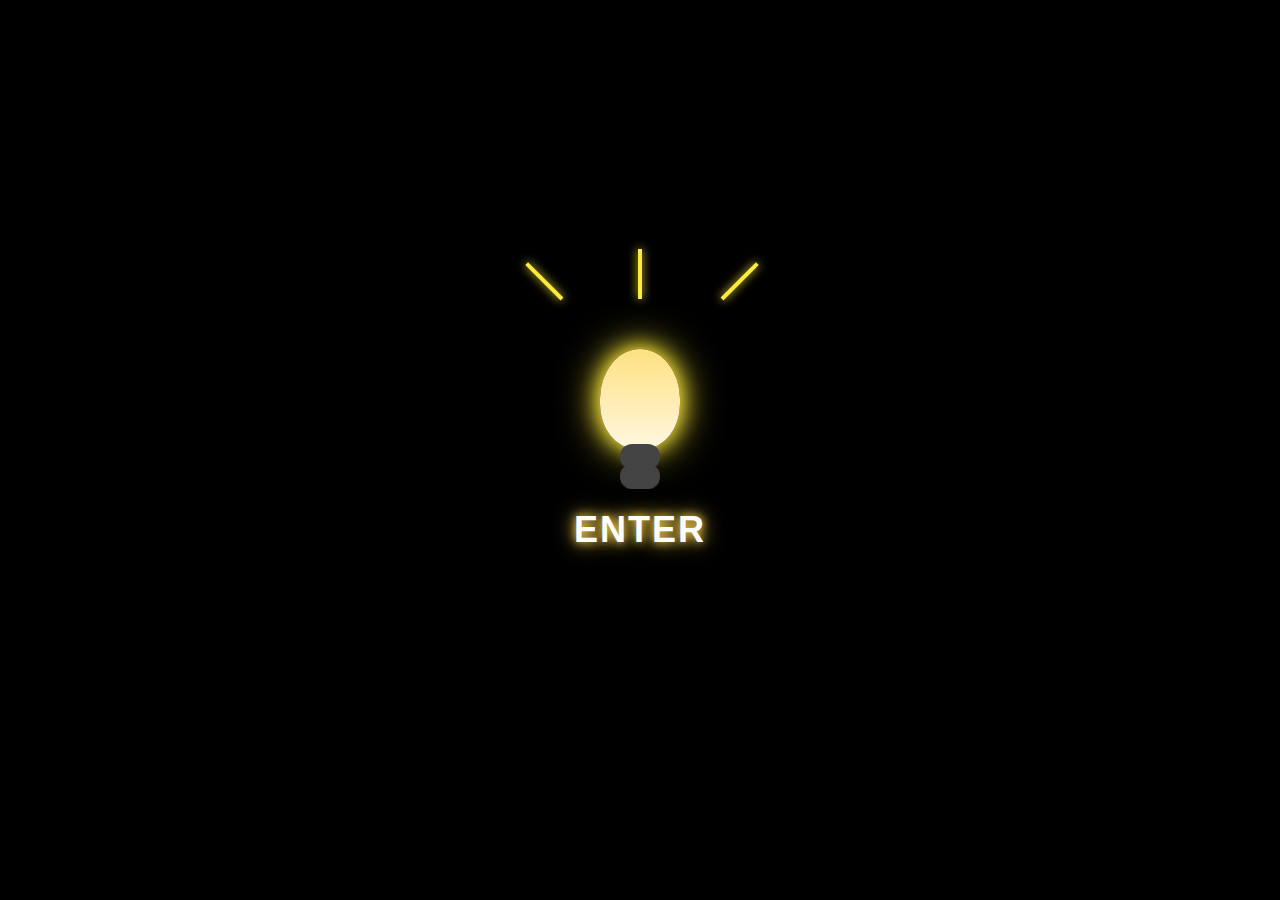
<file: index.html>
<!DOCTYPE html>
<html lang="en">
<head>
  <meta charset="UTF-8" />
  <meta name="viewport" content="width=device-width, initial-scale=1.0"/>
  <title>Enter</title>
  <link rel="stylesheet" href="index.css" />
</head>
<body>
</div>
  <div class="container">
    <div class="bulb">
      <div class="bulb-light"></div>
      <div class="base"></div>
      <div class="base2"></div>
      <div class="ray ray1"></div>
      <div class="ray ray2"></div>
      <div class="ray ray3"></div>
    </div>
    <a href="home.html" class="enter-text">ENTER</a>

  </div>
</body>
</html>
</file>
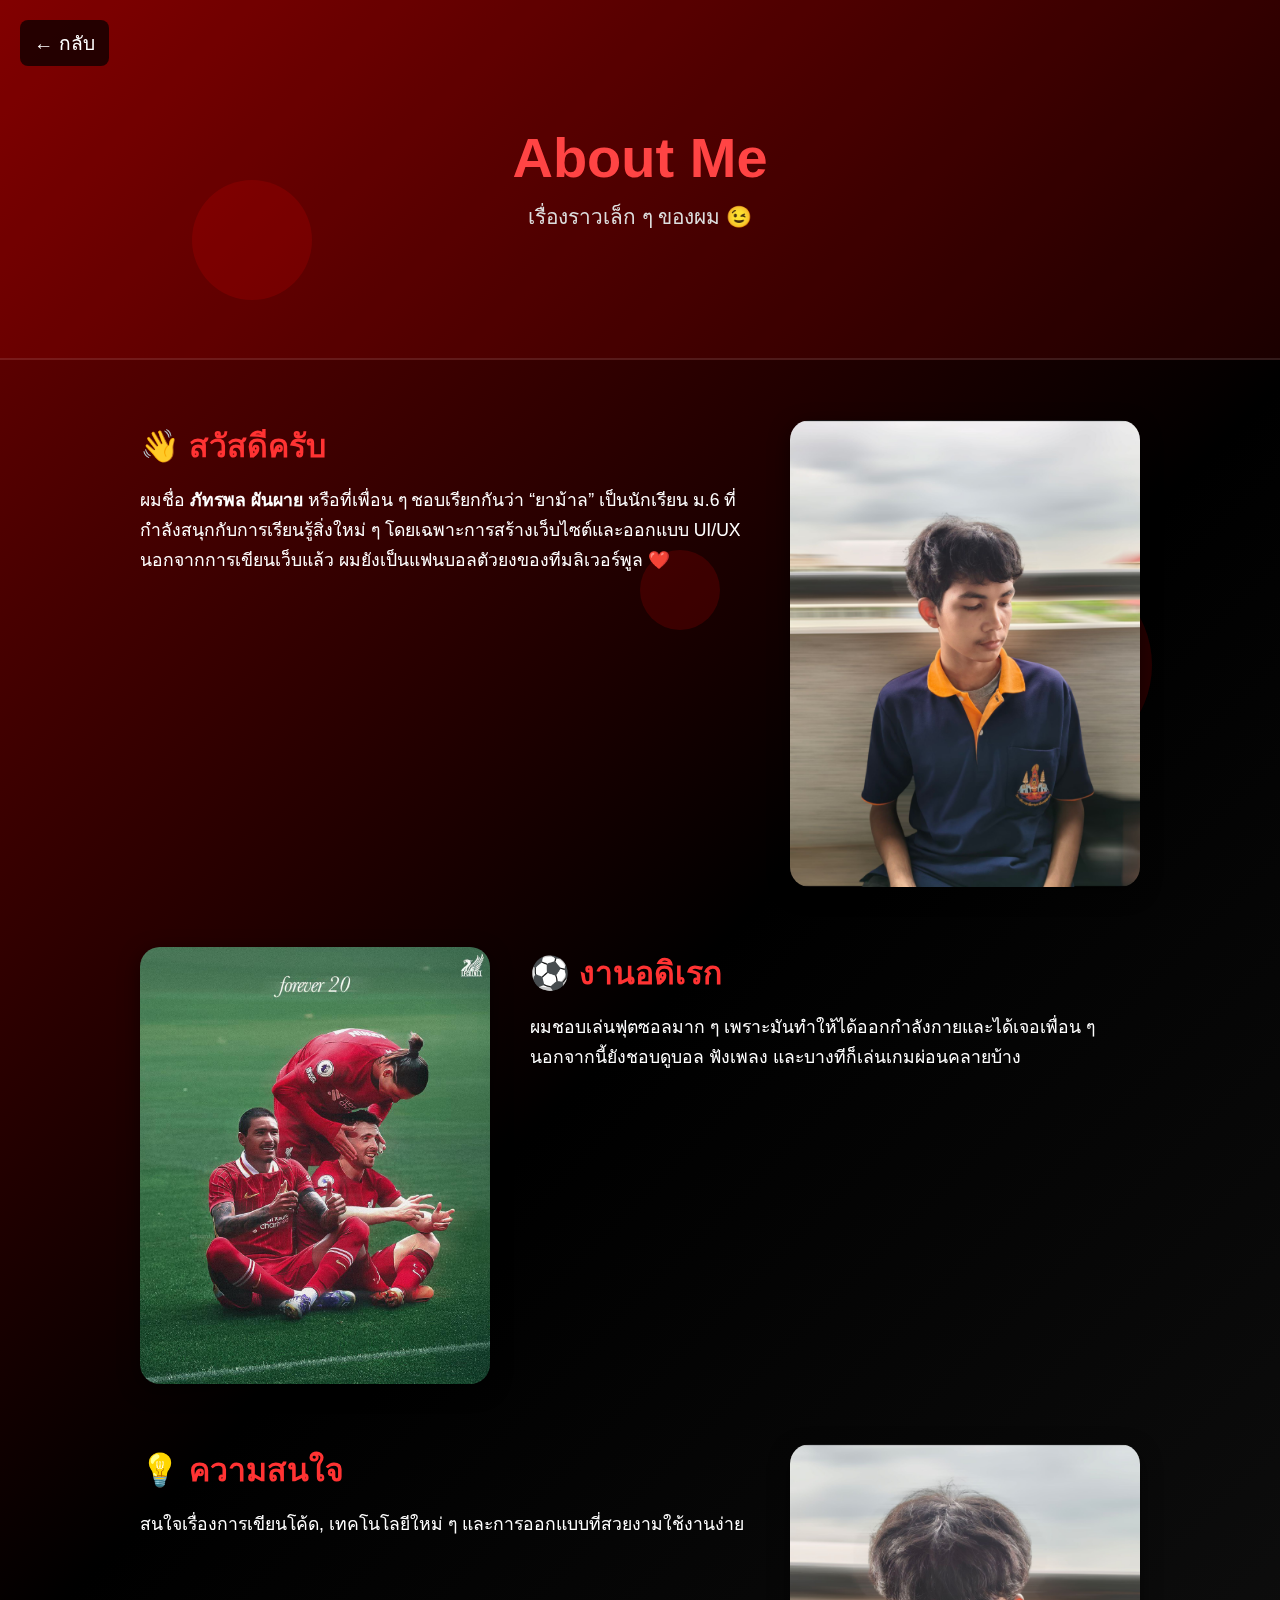
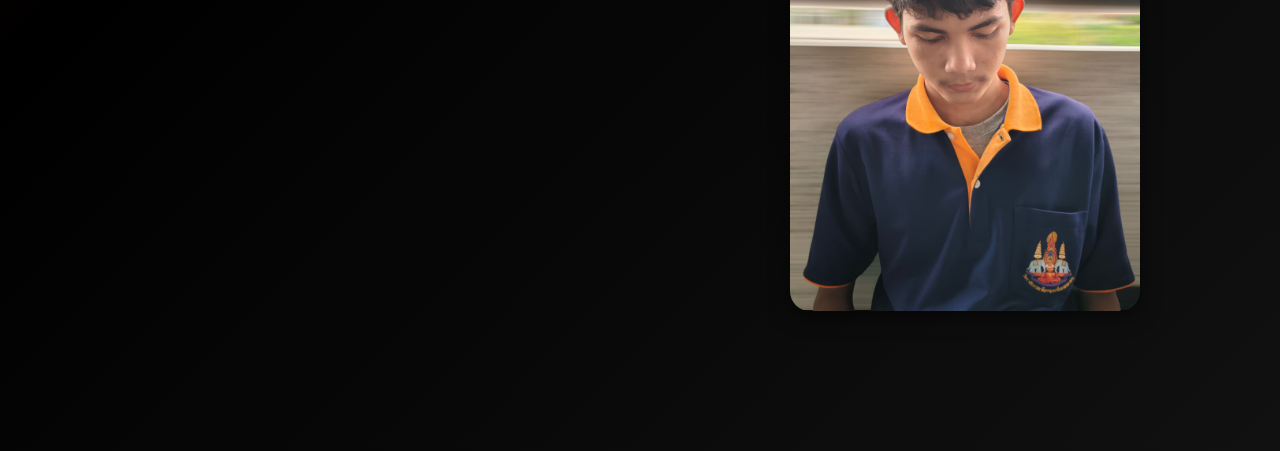
<file: about.html>
<!DOCTYPE html>
<html lang="th">
<head>
  <meta charset="UTF-8">
  <meta name="viewport" content="width=device-width, initial-scale=1.0">
  <title>About Me | My Liverpool Profile</title>
  <link rel="stylesheet" href="css/about.css">
</head>
<body>
  <!-- Back Button -->
  <a href="home.html" class="back-btn">← กลับ</a>

  <!-- Hero Section -->
  <header class="hero">
    <div class="hero-inner">
      <h1>About Me</h1>
      <p>เรื่องราวเล็ก ๆ ของผม 😉</p>
    </div>
  </header>

  <!-- Timeline Style Intro -->
  <main class="about-main">
    <section class="about-block">
      <div class="text">
        <h2>👋 สวัสดีครับ</h2>
        <p>
          ผมชื่อ <strong>ภัทรพล ผันผาย</strong> หรือที่เพื่อน ๆ ชอบเรียกกันว่า “ยาม้าล”  
          เป็นนักเรียน ม.6 ที่กำลังสนุกกับการเรียนรู้สิ่งใหม่ ๆ โดยเฉพาะการสร้างเว็บไซต์และออกแบบ UI/UX  
          นอกจากการเขียนเว็บแล้ว ผมยังเป็นแฟนบอลตัวยงของทีมลิเวอร์พูล ❤️
        </p>
      </div>
      <img src="mypicture1.jpg" alt="My photo">
    </section>

    <section class="about-block reverse">
      <img src="mypicturev2.jpg" alt="Football">
      <div class="text">
        <h2>⚽ งานอดิเรก</h2>
        <p>
          ผมชอบเล่นฟุตซอลมาก ๆ เพราะมันทำให้ได้ออกกำลังกายและได้เจอเพื่อน ๆ  
          นอกจากนี้ยังชอบดูบอล ฟังเพลง และบางทีก็เล่นเกมผ่อนคลายบ้าง
        </p>
      </div>
    </section>

    <section class="about-block">
      <div class="text">
        <h2>💡 ความสนใจ</h2>
        <p>
          สนใจเรื่องการเขียนโค้ด, เทคโนโลยีใหม่ ๆ และการออกแบบที่สวยงามใช้งานง่าย  
        </p>
      </div>
      <img src="mypicturev3.jpg" alt="Coding">
    </section>
  </main>

  <!-- Background Decorations -->
  <div class="circle c1"></div>
  <div class="circle c2"></div>
  <div class="circle c3"></div>

  <script src="main.js"></script>
</body>
</html>
</file>
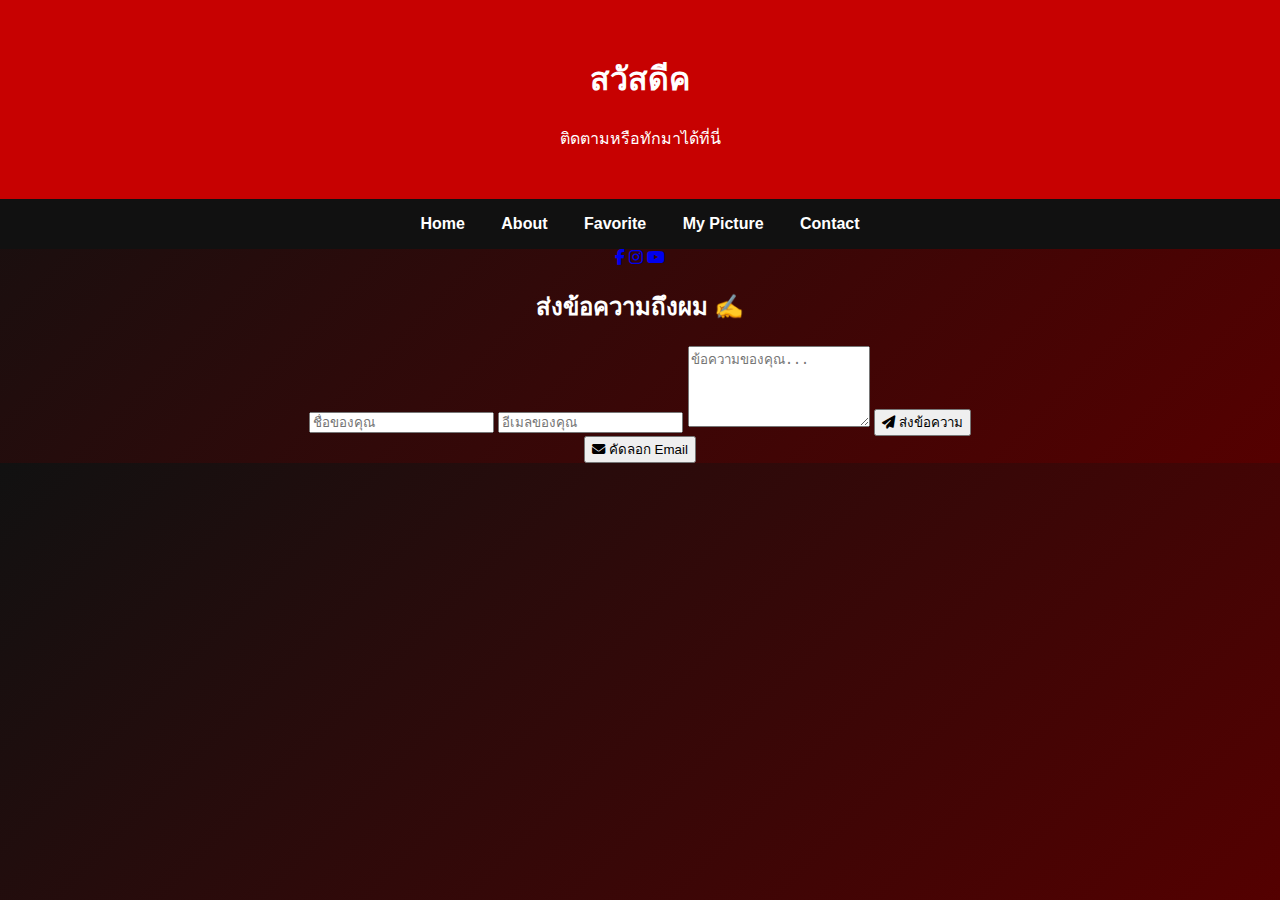
<file: contact.html>
<!DOCTYPE html>
<html lang="th">
<head>
  <meta charset="UTF-8">
  <meta name="viewport" content="width=device-width, initial-scale=1.0">
  <title>Contact - Liverpool Profile</title>

  <!-- Google Font -->
  <link href="https://fonts.googleapis.com/css2?family=Poppins:wght@300;500;700&display=swap" rel="stylesheet">

  <!-- Font Awesome -->
  <link rel="stylesheet" href="https://cdnjs.cloudflare.com/ajax/libs/font-awesome/6.5.0/css/all.min.css">

  <!-- Custom CSS -->
  <link rel="stylesheet" href="css/contact.css">
</head>
<body>
  <div class="bg"></div>

  <!-- Header -->
  <header class="header fade-in">
    <h1>ติดต่อผม 📩</h1>
    <p>ติดตามหรือทักมาได้ที่นี่</p>
  </header>

  <!-- Navbar -->
  <nav class="navbar fade-in delay">
    <a href="home.html">Home</a>
    <a href="about.html">About</a>
    <a href="favorite.html">Favorite</a>
    <a href="picture.html">My Picture</a>
    <a href="contact.html" class="active">Contact</a>
  </nav>

  <!-- Main -->
  <main class="contact-container fade-in delay2">

    <!-- Social Icons -->
    <div class="social-icons">
      <a href="https://www.facebook.com/share/1CikB1MQ98/" target="_blank" class="icon fb"><i class="fab fa-facebook-f"></i></a>
      <a href="https://www.instagram.com/yamalz_?igsh=MWd0aWVyYWg1d3pvaA==" target="_blank" class="icon ig"><i class="fab fa-instagram"></i></a>
      <a href="https://www.youtube.com" target="_blank" class="icon yt"><i class="fab fa-youtube"></i></a>
    </div>

    <!-- Contact Form -->
    <section class="form-section fade-in">
      <h2>ส่งข้อความถึงผม ✍️</h2>
      <form class="contact-form">
        <input type="text" placeholder="ชื่อของคุณ" required>
        <input type="email" placeholder="อีเมลของคุณ" required>
        <textarea rows="5" placeholder="ข้อความของคุณ..." required></textarea>
        <button type="submit"><i class="fas fa-paper-plane"></i> ส่งข้อความ</button>
      </form>
      <button onclick="copyEmail()" class="btn-copy"><i class="fas fa-envelope"></i> คัดลอก Email</button>
    </section>

  </main>

  <!-- Custom JS -->
  <script src="main.js"></script>
</body>
</html>
</file>
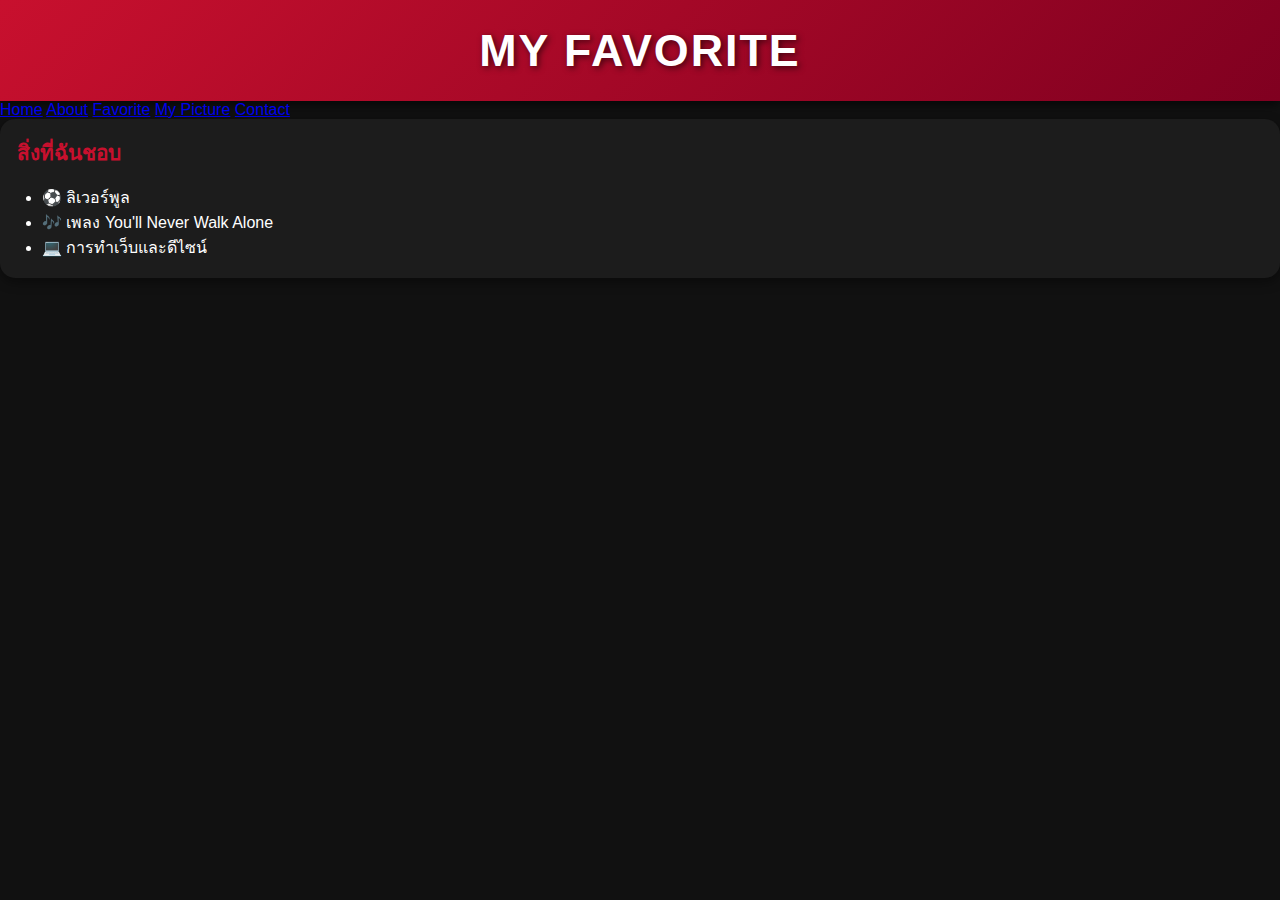
<file: favorite.html>
<!DOCTYPE html>
<html lang="th">
<head>
  <meta charset="UTF-8">
  <meta name="viewport" content="width=device-width, initial-scale=1.0">
  <title>Favorite</title>
  <link rel="stylesheet" href="css/favorite.css">
</head>
<body>
  <header class="header">
    <h1>My Favorite</h1>
  </header>

  <nav class="navbar">
    <a href="home.html">Home</a>
    <a href="about.html">About</a>
    <a href="favorite.html">Favorite</a>
    <a href="picture.html">My Picture</a>
    <a href="contact.html">Contact</a>
  </nav>

  <main class="main">
    <section class="card">
      <h2>สิ่งที่ฉันชอบ</h2>
      <ul>
        <li>⚽ ลิเวอร์พูล</li>
        <li>🎶 เพลง You'll Never Walk Alone</li>
        <li>💻 การทำเว็บและดีไซน์</li>
      </ul>
    </section>
  </main>
</body>
</html>
</file>
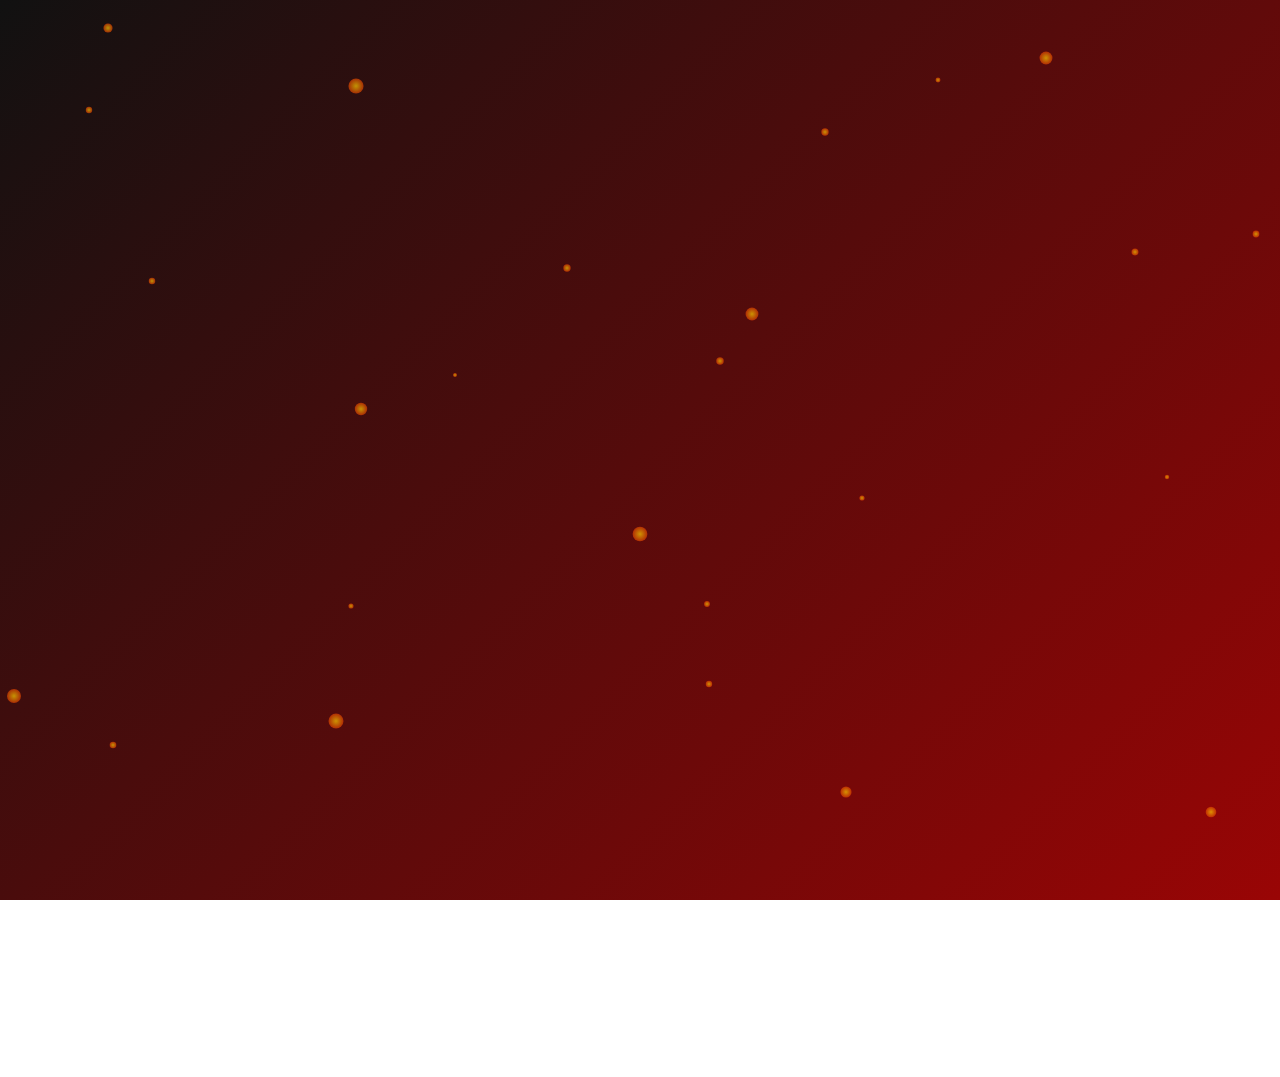
<file: home.html>
<!DOCTYPE html>
<html lang="th">
<head>
  <meta charset="UTF-8">
  <meta name="viewport" content="width=device-width, initial-scale=1.0">
  <title>Liverpool Profile - Home</title>
  <link rel="stylesheet" href="css/home.css">
</head>
<body>
  <div class="bg"></div> <!-- พื้นหลังเคลื่อนไหว -->

  <header class="header fade-in">
    <h1>สวัสดีครับ 👋</h1>
    <p>ผมคือแฟนหงส์ผู้หลงใหลในฟุตบอล</p>
  </header>

  <nav class="navbar fade-in delay">
    <a href="home.html">Home</a>
    <a href="about.html">About</a>
    <a href="favorite.html">Favorite</a>
    <a href="picture.html">My Picture</a>
    <a href="contact.html">Contact</a>
  </nav>

  <main class="main">
    <!-- โซนโปรไฟล์ -->
    <section class="intro slide-up">
      <img src="mypicture1.jpg" alt="My Photo" class="profile-pic">
      <div class="intro-text">
        <h2>ผมชื่อ ยาม้าล</h2>
        <p>เด็ก ม.6 ธรรมดาคนหนึ่ง ที่ชอบฟุตบอล 🎉<br>
        ที่นี่คือมุมเล็ก ๆ ของผม เอาไว้แชร์สิ่งที่รักและอยากทำให้เพื่อน ๆ รู้จักกันมากขึ้น</p>
        <a href="about.html" class="btn">Get to know me →</a>
      </div>
    </section>

    <!-- คำคม -->
    <section class="quote fade-in delay2">
      <h2>"You'll Never Walk Alone"</h2>
      <p>เพราะชีวิตก็เหมือนเกมฟุตบอล เราไม่มีวันเดินเพียงลำพัง</p>
    </section>

    <!-- การ์ดความสนใจ -->
    <section class="interests slide-up delay">
      <div class="card">
        <h3>⚽ ฟุตบอล</h3>
        <p>ทีมโปรดแน่นอนว่าคือ Liverpool</p>
      </div>
      <div class="card">
        <h3>💻 Coding</h3>
        <p>ชอบทำเว็บ เล่นกับ HTML, CSS, JS</p>
      </div>
      <div class="card">
        <h3>🎵 เพลง</h3>
        <p>ฟังเพลงได้ทั้งวัน โดยเฉพาะเพลงเชียร์</p>
      </div>
    </section>
  </main>
</body>
    <script src="main.js"></script>
</html>
</file>
<file: index.css>
body {
  margin: 0;
  background-color: #000;
  font-family: Arial, sans-serif;
  color: white;
}

.container {
  height: 100vh;
  display: flex;
  flex-direction: column;
  align-items: center;
  justify-content: center;
}

.bulb {
  position: relative;
  width: 80px;
  height: 120px;
}

.bulb-light {
  width: 80px;
  height: 100px;
  background: linear-gradient(to bottom, #ffe082, #fff8e1);
  border-radius: 50% 50% 45% 45%;
  position: absolute;
  top: 0;
  left: 0;
  z-index: 1;
  box-shadow: 0 0 20px #ffeb3b, 0 0 40px #ffeb3b;
  transition: box-shadow 0.3s ease;
}


.base {
  width: 40px;
  height: 25px;
  background-color: #444;
  border-radius: 12px;
  position: absolute;
  bottom: 0;
  left: 20px;
  z-index: 2;
}

.base2 {
  width: 40px;
  height: 25px;
  background-color: #444;
  border-radius: 12px;
  position: absolute;
  bottom: -20px;
  left: 20px;
  z-index: 2;
}

.ray {
  position: absolute;
  width: 4px;
  height: 50px;
  background-color: #ffeb3b;
  top: -100px;
  left: 50%;
  transform-origin: bottom center;
  box-shadow: 0 0 10px #ffeb3b;
}

.ray1 {
  transform: translateX(-2000%) rotate(-45deg);
}

.ray2 {
  transform: translateX(-50%) rotate(0deg);
}

.ray3 {
  transform: translateX(2000%) rotate(45deg);
}

.enter-text {
  margin-top: 40px;
  font-size: 36px;
  font-weight: bold;
  letter-spacing: 2px;
  transition: transform 0.2s ease, color 0.2s ease;
  cursor: pointer;
  text-shadow: 0 0 10px #ffd54f, 0 0 20px #ffd54f;
  color: white;
  text-decoration: none;
  display: inline-block;
}

.enter-text:hover {
  color: #ffd54f;
  transform: scale(1.1);
  text-shadow: 0 0 15px #fff176, 0 0 25px #fff176;
}

.bulb:hover .bulb-light {
  box-shadow: 0 0 30px #fff176, 0 0 60px #fff176;
}
#page-transition {
  position: fixed;
  top:0; left:0;
  width:100%; height:100%;
  background:#FFA500;
  z-index:99998;
  opacity:0;
  pointer-events:none;
  transition: opacity 0.5s ease;
}
#page-transition.active{
  opacity:1;
  pointer-events:all;
}

.click-effect {
  position: fixed;
  width: 25px;
  height: 25px;
  background: rgba(255,165,0,0.5);
  border-radius: 50%;
  pointer-events: none;
  transform: translate(-50%, -50%);
  animation: clickAnim 0.6s ease-out forwards;
}
@keyframes clickAnim {
  0% { transform: translate(-50%, -50%) scale(1); opacity:1;}
  100% { transform: translate(-50%, -50%) scale(2.5); opacity:0;}
}

.orange-particle {
  position: fixed;
  width: 10px;
  height: 10px;
  background: rgba(255,165,0,0.7);
  border-radius: 50%;
  pointer-events: none;
  transform: translate(0,0);
  animation: splashAnim 0.8s forwards;
}
@keyframes splashAnim {
  0% { transform: translate(0,0) scale(1); opacity:1;}
  100% { transform: translate(var(--dx), var(--dy)) scale(0.5); opacity:0;}
}

#toast {
  position: fixed;
  bottom: 30px;
  right: 30px;
  background: #FFA500;
  color:white;
  padding:12px 20px;
  border-radius:12px;
  opacity:0;
  transform: translateY(50px);
  transition:0.4s;
  z-index:99999;
}
#toast.show {
  opacity:1;
  transform: translateY(0);
}
.click-effect {
  position: fixed;
  width: 25px;
  height: 25px;
  background: rgba(255,165,0,0.5);
  border-radius: 50%;
  pointer-events: none;
  transform: translate(-50%, -50%);
  animation: clickAnim 0.6s ease-out forwards;
}
@keyframes clickAnim {
  0% { transform: translate(-50%, -50%) scale(1); opacity:1;}
  100% { transform: translate(-50%, -50%) scale(2.5); opacity:0;}
}

.orange-particle {
  position: fixed;
  width: 10px;
  height: 10px;
  background: rgba(255,165,0,0.7);
  border-radius: 50%;
  pointer-events: none;
  transform: translate(0,0);
  animation: splashAnim 0.8s forwards;
}
@keyframes splashAnim {
  0% { transform: translate(0,0) scale(1); opacity:1;}
  100% { transform: translate(var(--dx), var(--dy)) scale(0.5); opacity:0;}
}

#toast {
  position: fixed;
  bottom: 30px;
  right: 30px;
  background: #FFA500;
  color:white;
  padding:12px 20px;
  border-radius:12px;
  opacity:0;
  transform: translateY(50px);
  transition:0.4s;
  z-index:99999;
}
#toast.show {
  opacity:1;
  transform: translateY(0);
}
</file>
<file: css/contact.css>
body {
  margin: 0;
  font-family: Arial, sans-serif;
  background: linear-gradient(135deg, #111, #500);
  color: #fff;
  text-align: center;
}

.header {
  background: #c70101;
  padding: 2rem;
}

.navbar {
  background: #111;
  padding: 1rem;
}
.navbar a {
  color: #fff;
  margin: 0 1rem;
  text-decoration: none;
  font-weight: bold;
}
.navbar a:hover {
  color: #ffcc00;
}

.main {
  padding: 3rem;
}
.card {
  background: rgba(0,0,0,0.6);
  padding: 2rem;
  border-radius: 10px;
  display: inline-block;
}
.btn {
  background: #c70101;
  color: #fff;
  padding: 0.5rem 1rem;
  border: none;
  border-radius: 5px;
  margin-top: 1rem;
  cursor: pointer;
}
.btn:hover {
  background: #ffcc00;
  color: #111;
}
</file>
<file: css/favorite.css>
/* 🎨 Global Theme */
body {
  font-family: "Segoe UI", sans-serif;
  margin: 0;
  padding: 0;
  background: #111; /* พื้นหลังดำ */
  color: #fff;
  display: flex;
  flex-direction: column;
  min-height: 100vh;
}

/* 🔴 Header */
header {
  text-align: center;
  padding: 25px;
  background: linear-gradient(135deg, #c8102e, #800020);
  color: white;
  box-shadow: 0 4px 10px rgba(0,0,0,0.6);
}

header h1 {
  margin: 0;
  font-size: 2.2rem;
  text-transform: uppercase;
  letter-spacing: 2px;
  text-shadow: 2px 2px 6px rgba(0,0,0,0.6);
}

/* 🖼️ Grid Layout */
.favorites-grid {
  display: grid;
  grid-template-columns: repeat(auto-fit, minmax(260px, 1fr));
  gap: 25px;
  padding: 25px;
  flex: 1;
}

/* 🟥 Card Style */
.card {
  background: #1c1c1c;
  border-radius: 15px;
  box-shadow: 0 4px 12px rgba(0,0,0,0.4);
  overflow: hidden;
  transition: transform 0.3s ease, box-shadow 0.3s ease;
  border: 2px solid transparent;
  cursor: pointer;
}

.card:hover {
  transform: translateY(-8px);
  box-shadow: 0 8px 20px rgba(200,16,46,0.6);
  border: 2px solid #c8102e;
}

.card img {
  width: 100%;
  height: 190px;
  object-fit: cover;
  border-bottom: 3px solid #c8102e;
}

.card h2 {
  margin: 15px;
  font-size: 1.3rem;
  color: #c8102e;
}

.card p {
  margin: 0 15px 20px;
  font-size: 1rem;
  color: #ddd;
}

/* 🟥 Modal Style */
.modal {
  display: none; /* ซ่อนตอนแรก */
  position: fixed;
  z-index: 1000;
  left: 0; top: 0;
  width: 100%; height: 100%;
  background: rgba(0,0,0,0.8);
  justify-content: center;
  align-items: center;
}

.modal-content {
  background: #1c1c1c;
  color: white;
  padding: 25px;
  border-radius: 15px;
  max-width: 500px;
  width: 90%;
  box-shadow: 0 8px 25px rgba(0,0,0,0.6);
  border: 2px solid #c8102e;
  animation: popup 0.3s ease;
  text-align: center;
}

.modal-content img {
  width: 100%;
  max-height: 250px;
  object-fit: cover;
  border-radius: 10px;
  margin-bottom: 15px;
}

.modal-content h2 {
  color: #c8102e;
}

.modal-content p {
  font-size: 1rem;
  color: #ddd;
}

.close {
  float: right;
  font-size: 1.8rem;
  cursor: pointer;
  color: #fff;
  transition: color 0.3s;
}

.close:hover {
  color: #c8102e;
}

.more-btn {
  display: inline-block;
  margin-top: 15px;
  padding: 10px 20px;
  border-radius: 25px;
  text-decoration: none;
  background: linear-gradient(135deg, #c8102e, #800020);
  color: white;
  font-weight: bold;
  transition: background 0.3s ease, transform 0.2s ease;
}

.more-btn:hover {
  background: #e00034;
  transform: scale(1.05);
}

/* เอฟเฟกต์เด้งตอนเปิด */
@keyframes popup {
  from { transform: scale(0.7); opacity: 0; }
  to { transform: scale(1); opacity: 1; }
}

/* ⬅ ปุ่มกลับ */
footer {
  text-align: center;
  padding: 20px;
  background: #111;
}

.back-btn {
  display: inline-block;
  padding: 12px 25px;
  border-radius: 30px;
  text-decoration: none;
  background: linear-gradient(135deg, #c8102e, #800020);
  color: white;
  font-weight: bold;
  box-shadow: 0 4px 12px rgba(0,0,0,0.6);
  transition: transform 0.3s ease, background 0.3s ease;
}

.back-btn:hover {
  background: #e00034;
  transform: scale(1.05);
}
/* -----------------------------
   Responsive Design
----------------------------- */

/* Desktop / Large Screens */
@media (min-width: 1200px) {
  header h1 {
    font-size: 2.8rem;
  }
  .card img {
    height: 220px;
  }
  .modal-content {
    max-width: 550px;
  }
}

/* Tablet */
@media (max-width: 992px) {
  header h1 {
    font-size: 2.2rem;
  }
  .favorites-grid {
    grid-template-columns: repeat(auto-fit, minmax(220px, 1fr));
    gap: 20px;
    padding: 20px;
  }
  .card img {
    height: 180px;
  }
  .modal-content {
    max-width: 450px;
    padding: 20px;
  }
  .more-btn, .back-btn {
    padding: 10px 18px;
  }
}

/* Mobile */
@media (max-width: 576px) {
  header h1 {
    font-size: 1.8rem;
  }
  .favorites-grid {
    grid-template-columns: 1fr;
    gap: 15px;
    padding: 15px;
  }
  .card img {
    height: 150px;
  }
  .card h2 {
    font-size: 1.1rem;
  }
  .card p {
    font-size: 0.9rem;
  }
  .modal-content {
    max-width: 90%;
    padding: 15px;
  }
  .modal-content h2 {
    font-size: 1.3rem;
  }
  .modal-content p {
    font-size: 0.9rem;
  }
  .more-btn, .back-btn {
    padding: 8px 16px;
    font-size: 0.9rem;
  }
  .close {
    font-size: 1.5rem;
  }
}
</file>
<file: css/home.css>
/* ============ Base Style ============ */
body {
  margin: 0;
  font-family: "Segoe UI", sans-serif;
  color: #fff;
  text-align: center;
  overflow-x: hidden;
  min-height: 100vh;
  opacity: 0;
  transition: opacity 0.8s ease;
}
body.page-loaded {
  opacity: 1;
}

/* Background */
.bg {
  position: fixed;
  top: 0; left: 0;
  width: 100%; height: 100%;
  background: linear-gradient(-45deg, #111, #600, #c70101, #111);
  background-size: 400% 400%;
  animation: gradientMove 15s ease infinite;
  z-index: -1;
}
@keyframes gradientMove {
  0% {background-position: 0% 50%;}
  50% {background-position: 100% 50%;}
  100% {background-position: 0% 50%;}
}

/* Header */
.header {
  padding: 2rem 1rem 1rem;
}
.header h1 {
  font-size: 2.2rem;
  color: #ffcc00;
}
.header p {
  font-size: 1.1rem;
  color: #ddd;
}

/* Navbar */
.navbar {
  margin: 1rem auto;
  background: rgba(0,0,0,0.6);
  padding: 0.8rem 1.2rem;
  border-radius: 50px;
  display: inline-block;
}
.navbar a {
  color: #fff;
  margin: 0 1rem;
  text-decoration: none;
  font-weight: bold;
  transition: 0.3s;
}
.navbar a:hover {
  color: #ffcc00;
}

/* Intro */
.intro {
  display: flex;
  flex-wrap: wrap;
  justify-content: center;
  align-items: center;
  gap: 2rem;
  margin: 3rem auto;
  max-width: 900px;
}
.profile-pic {
  width: 180px;
  height: 180px;
  border-radius: 50%;
  object-fit: cover;
  border: 4px solid #ffcc00;
  box-shadow: 0 0 20px rgba(255,204,0,0.6);
}
.intro-text {
  max-width: 500px;
  text-align: left;
}
.intro-text h2 {
  margin-bottom: 0.5rem;
  color: #ffcc00;
}
.intro-text p {
  margin-bottom: 1rem;
  line-height: 1.6;
}
.btn {
  display: inline-block;
  background: #c70101;
  color: #fff;
  padding: 0.6rem 1.2rem;
  border-radius: 8px;
  text-decoration: none;
  transition: 0.3s;
}
.btn:hover {
  background: #ffcc00;
  color: #000;
}

/* Quote */
.quote {
  margin: 4rem auto;
  max-width: 700px;
  padding: 2rem;
}
.quote h2 {
  font-size: 1.8rem;
  color: #ffcc00;
  margin-bottom: 0.5rem;
}

/* Interests */
.interests {
  display: flex;
  justify-content: center;
  flex-wrap: wrap;
  gap: 1.5rem;
  margin-bottom: 4rem;
}
.interests .card {
  background: rgba(0,0,0,0.7);
  padding: 1.5rem;
  border-radius: 15px;
  width: 220px;
  box-shadow: 0 0 15px rgba(199,1,1,0.6);
  transition: 0.3s;
}
.interests .card:hover {
  transform: translateY(-5px);
  box-shadow: 0 0 25px rgba(255,204,0,0.7);
}
.interests h3 {
  margin-bottom: 0.5rem;
  color: #ffcc00;
}

/* ============ Animations ============ */
.fade-in {opacity: 0; animation: fadeIn 1.5s forwards;}
.fade-in.delay {animation-delay: 0.5s;}
.fade-in.delay2 {animation-delay: 1s;}
@keyframes fadeIn {to {opacity: 1;}}
.slide-up {opacity: 0; transform: translateY(40px); animation: slideUp 1.5s forwards 1.2s;}
@keyframes slideUp {to {opacity: 1; transform: translateY(0);}}

/* Particle Effect */
.particle {
  position: absolute;
  width: 8px;
  height: 8px;
  background: radial-gradient(circle, #ffcc00, #c70101);
  border-radius: 50%;
  opacity: 0.7;
  animation: floatUp linear infinite;
}
@keyframes floatUp {
  from { transform: translateY(0); opacity: 0.7; }
  to { transform: translateY(-100vh); opacity: 0; }
}

/* Ripple Effect */
.ripple {
  position: absolute;
  border-radius: 50%;
  background: rgba(255, 255, 255, 0.6);
  transform: scale(0);
  animation: ripple-effect 0.6s linear;
  pointer-events: none;
  width: 100px;
  height: 100px;
  opacity: 0.8;
}
@keyframes ripple-effect {
  to {transform: scale(4); opacity: 0;}
}
a, button {position: relative; overflow: hidden;}

/* Page Transition */
.transition-layer {
  position: fixed;
  top: 0; left: 0;
  width: 100%; height: 100%;
  background: #c70101;
  z-index: 9999;
  pointer-events: none;
  opacity: 0;
  transition: opacity 0.5s ease;
}
.transition-layer.active {opacity: 1;}

/* ============ Responsive Design ============ */

/* Tablet */
@media (max-width: 768px) {
  .header h1 {font-size: 1.8rem;}
  .intro {flex-direction: column; text-align: center;}
  .intro-text {text-align: center;}
  .navbar a {margin: 0 0.5rem;}
  .interests .card {width: 180px;}
}

/* Mobile */
@media (max-width: 480px) {
  .header h1 {font-size: 1.5rem;}
  .header p {font-size: 0.9rem;}
  .navbar {display: flex; flex-wrap: wrap; gap: 0.5rem;}
  .intro-text p {font-size: 0.9rem;}
  .profile-pic {width: 140px; height: 140px;}
  .interests {gap: 1rem;}
  .interests .card {width: 100%; max-width: 300px;}
}
</file>
<file: css/about.css>
/* -----------------------------
   RESET
----------------------------- */
* {
  margin: 0;
  padding: 0;
  box-sizing: border-box;
  font-family: "Segoe UI", Arial, sans-serif;
}

/* -----------------------------
   Global Styles
----------------------------- */
body {
  background: linear-gradient(135deg, #740000, #000, #111);
  color: #fff;
  overflow-x: hidden;
  padding-bottom: 80px;
  opacity: 0;
  transition: opacity 0.8s ease;
}
body.page-loaded { opacity: 1; }

/* -----------------------------
   Back Button
----------------------------- */
.back-btn {
  position: fixed;
  top: 20px;
  left: 20px;
  text-decoration: none;
  font-size: 1.2rem;
  color: #fff;
  background: rgba(0,0,0,0.7);
  padding: 8px 14px;
  border-radius: 8px;
  z-index: 999;
  transition: 0.3s;
}
.back-btn:hover { background: #ff3333; }

/* -----------------------------
   Hero Section
----------------------------- */
.hero {
  min-height: 40vh;
  display: flex;
  justify-content: center;
  align-items: center;
  text-align: center;
  background: rgba(255, 0, 0, 0.1);
  border-bottom: 2px solid rgba(255,255,255,0.1);
}
.hero-inner h1 {
  font-size: 3rem;
  margin-bottom: 10px;
  color: #ff4444;
}
.hero-inner p { font-size: 1.2rem; color: #ddd; }

/* -----------------------------
   About Blocks
----------------------------- */
.about-main {
  max-width: 1000px;
  margin: 60px auto;
  display: flex;
  flex-direction: column;
  gap: 60px;
}

.about-block {
  display: flex;
  align-items: flex-start;
  gap: 40px;
  flex-wrap: wrap;
  flex-direction: row; /* รูปอยู่ด้านหน้า */
}

.about-block img {
  width: 300px;
  border-radius: 20px;
  box-shadow: 0 6px 20px rgba(0,0,0,0.5);
}
.about-block .text { flex: 1; min-width: 280px; }
.about-block .text h2 {
  font-size: 1.8rem;
  margin-bottom: 15px;
  color: #ff3333;
}
.about-block .text p { line-height: 1.7; font-size: 1.05rem; }

/* -----------------------------
   Floating Background Decorations
----------------------------- */
.circle {
  position: fixed;
  border-radius: 50%;
  background: rgba(255,0,0,0.15);
  z-index: -1;
  animation: float 12s infinite ease-in-out;
}
.c1 { width: 120px; height: 120px; top: 20%; left: 15%; }
.c2 { width: 200px; height: 200px; bottom: 15%; right: 10%; animation-delay: 3s; }
.c3 { width: 80px; height: 80px; bottom: 30%; left: 50%; animation-delay: 6s; }
@keyframes float {
  0% { transform: translateY(0); }
  50% { transform: translateY(-40px); }
  100% { transform: translateY(0); }
}

/* -----------------------------
   Reveal Animation
----------------------------- */
.reveal {
  opacity: 0;
  transform: translateY(40px);
  transition: opacity 0.8s ease, transform 0.8s ease;
}
.reveal.active {
  opacity: 1;
  transform: translateY(0);
}

/* -----------------------------
   Responsive Design
----------------------------- */

/* Desktop / Large Screens */
@media (min-width: 1200px) {
  .hero-inner h1 { font-size: 3.5rem; }
  .hero-inner p { font-size: 1.3rem; }
  .about-block img { width: 350px; }
  .about-block .text h2 { font-size: 2rem; }
  .about-block .text p { font-size: 1.1rem; }
}

/* Tablet */
@media (max-width: 992px) {
  .hero-inner h1 { font-size: 2.5rem; }
  .hero-inner p { font-size: 1.1rem; }
  .about-main { gap: 40px; margin: 50px 20px; }
  .about-block { flex-direction: row; gap: 25px; }
  .about-block img { width: 250px; }
  .about-block .text h2 { font-size: 1.6rem; }
  .about-block .text p { font-size: 1rem; }
}

/* Mobile */
@media (max-width: 576px) {
  .hero-inner h1 { font-size: 1.8rem; }
  .hero-inner p { font-size: 0.95rem; }
  .about-main { gap: 30px; margin: 40px 15px; }
  .about-block { flex-direction: column; gap: 20px; } /* stack รูปบนข้อความ */
  .about-block img { width: 100%; max-width: 220px; border-radius: 15px; }
  .about-block .text h2 { font-size: 1.4rem; }
  .about-block .text p { font-size: 0.95rem; }
  .back-btn { font-size: 1rem; padding: 6px 12px; top: 15px; left: 15px; }
  .circle { display: none; } /* ปิด floating background บนมือถือ */
}
</file>
